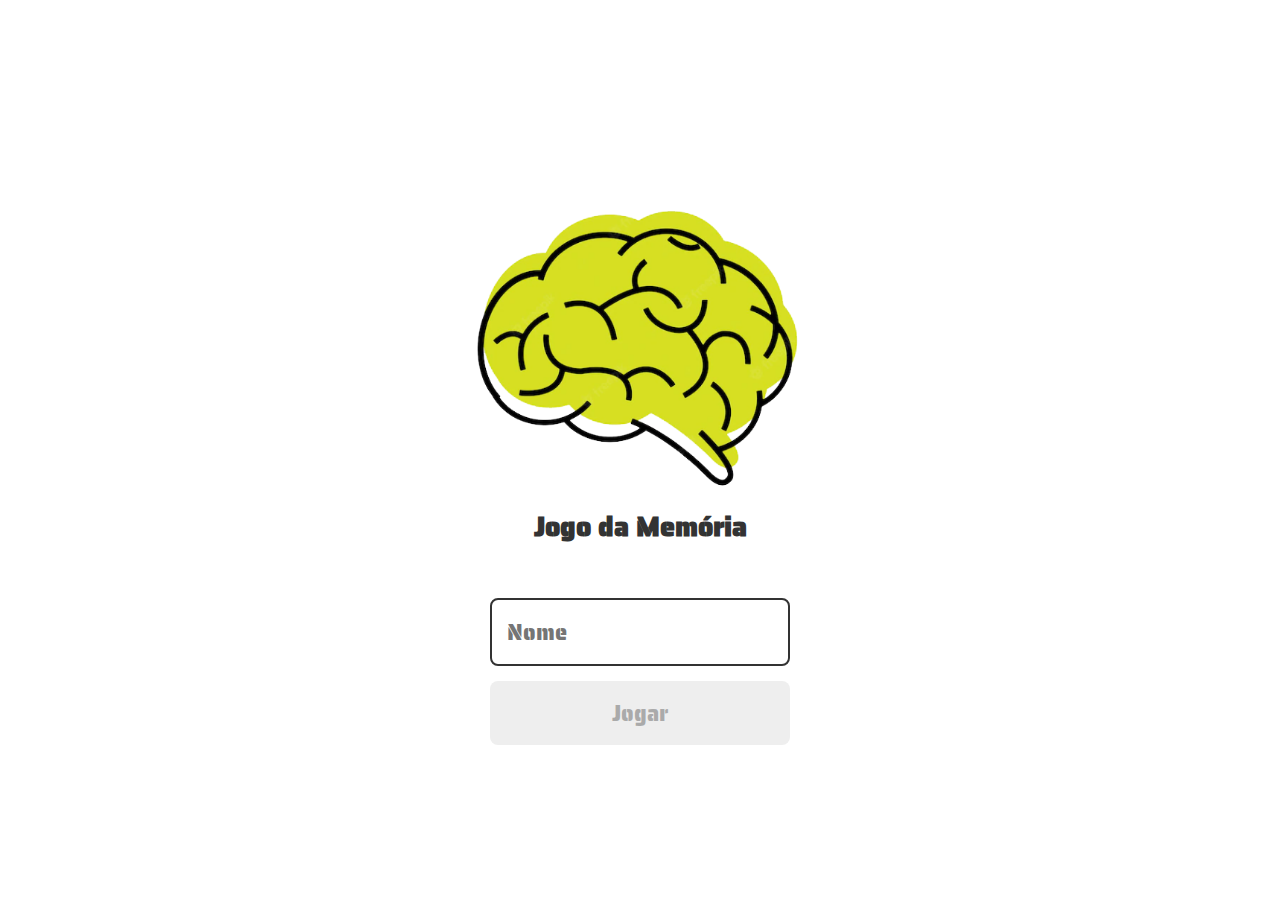
<file: index.html>
<!DOCTYPE html>
<html lang="en">
<head>
    <meta charset="UTF-8">
    <meta name="viewport" content="width=device-width, initial-scale=1.0">

    <link rel="stylesheet" href="./css/reset.css">
    <link rel="stylesheet" href="./css/login.css">

    <script defer src="./js/login.js"></script>

    <title>Jogo da Memória</title>
</head>
<body>
    
    <form class="login-form">

        <div class="login-header">
            <img src="./img/logo-game-memoria.png" alt="Logo do Jogo">
            <h1>Jogo da Memória</h1>
        </div>

        <input type="text" placeholder="Nome" class="login-input">
        <button type="submit" class="login-button" disabled>Jogar</button>

    </form>

</body>
</html>
</file>
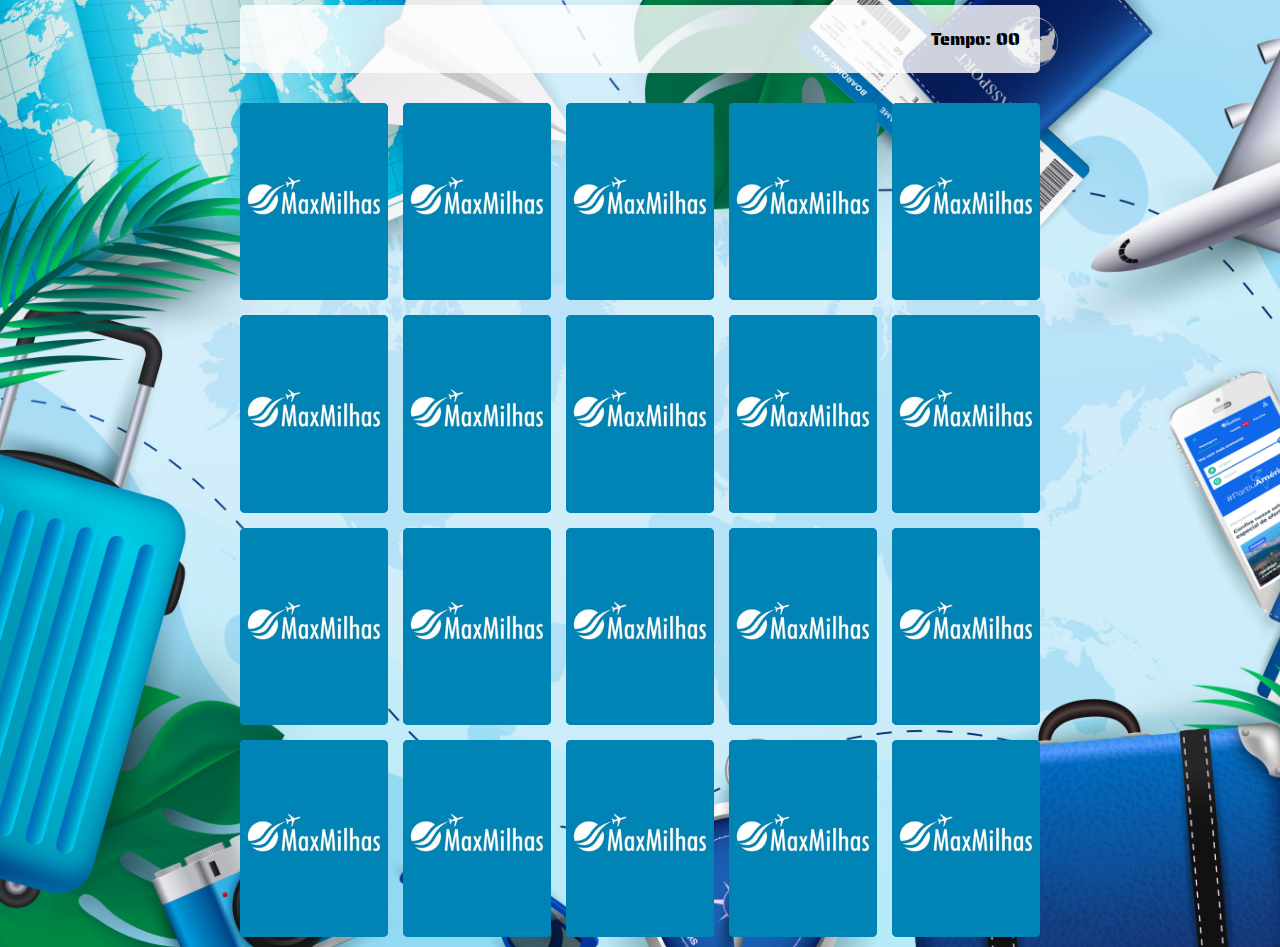
<file: pages/game.html>
<!DOCTYPE html>
<html lang="en">
<head>
    <meta charset="UTF-8">
    <meta name="viewport" content="width=device-width, initial-scale=1.0">

    <link rel="stylesheet" href="../css/reset.css">
    <link rel="stylesheet" href="../css/game.css">

    <script defer src="../js/game.js"></script>

    <title>Jogo da Memória</title>
</head>
<body>

    <main>
        <header>
            <span class="player"></span>
            <span>Tempo: <span class="timer">00</span></span>
        </header>

        <div class="grid"></div>

    </main>

</body>
</html>
</file>
<file: css/login.css>
.login-form {
    align-items: center;
    display: flex;
    flex-direction: column;
    height: 100vh;
    justify-content: center;
}

.login-header{
    align-items: center;
    display: flex;
    flex-direction: column;
    justify-content: center;
    margin-bottom: 50px;
}

.login-header img{
    width: 350px;
}

.login-header h1{
    color: #333;
    font-size: 1.5em;
}

.login-input{
    border: 2px solid #333;
    border-radius: 8px;
    color: #333;
    font-size: 1.2em;
    margin-bottom: 15px;
    max-width: 300px;
    width: 100%;
    outline: none;
    padding: 15px;
}

.login-button{
    background-color: #ee665c;
    border-radius: 8px;
    color: #fff;
    cursor: pointer;
    font-size: 1.2em;
    max-width: 300px;
    width: 100%;
    padding: 15px;
}

.login-button:disabled {
    background-color: #eee;
    color: #aaa;
    cursor: auto;
}
</file>
<file: css/game.css>
main {
    display: flex;
    flex-direction: column;
    width: 100%;
    background-size: cover;
    min-height: 100vh;
    align-items: center;
    justify-content: center;
    padding: 5px 20px 10px;
    background-image: url('../img/background-image2.jpg');
}

header{
    display: flex;
    align-items: center;
    justify-content: space-between;
    background-color: rgba(255, 255, 255, 0.8);
    width: 100%;
    max-width: 800px;
    padding: 20px;
    margin: 0 0 30px;
    border-radius: 5px;

}

.grid{
    display: grid;
    grid-template-columns: repeat(5, 1fr);
    gap: 15px;
    width: 100%;
    max-width: 800px;
    margin: 0 auto;
}

.card{
    aspect-ratio: 3/4;
    width: 100%;
    border-radius: 5px;
    position: relative;
    transition: all 400ms ease;
    transform-style: preserve-3d;
    background-color: rgb(0, 225, 255);
}

.face{
   width: 100%;
   height: 100%;
    position: absolute;
    background-position: center;
    background-size: cover;
    border: 3px solid #0084b5;
    border-radius: 5px;
    transition: all 1000ms ease;
}

.front{
 
    transform: rotateY(180deg);
}

.back{
    background-image: url('../img/card-back.jpg');
    backface-visibility: hidden;
}

.reveal-card{
    transform: rotateY(180deg);
}

.disabled-card{
    filter: saturate(0);
    opacity: 0.8;

}
</file>
